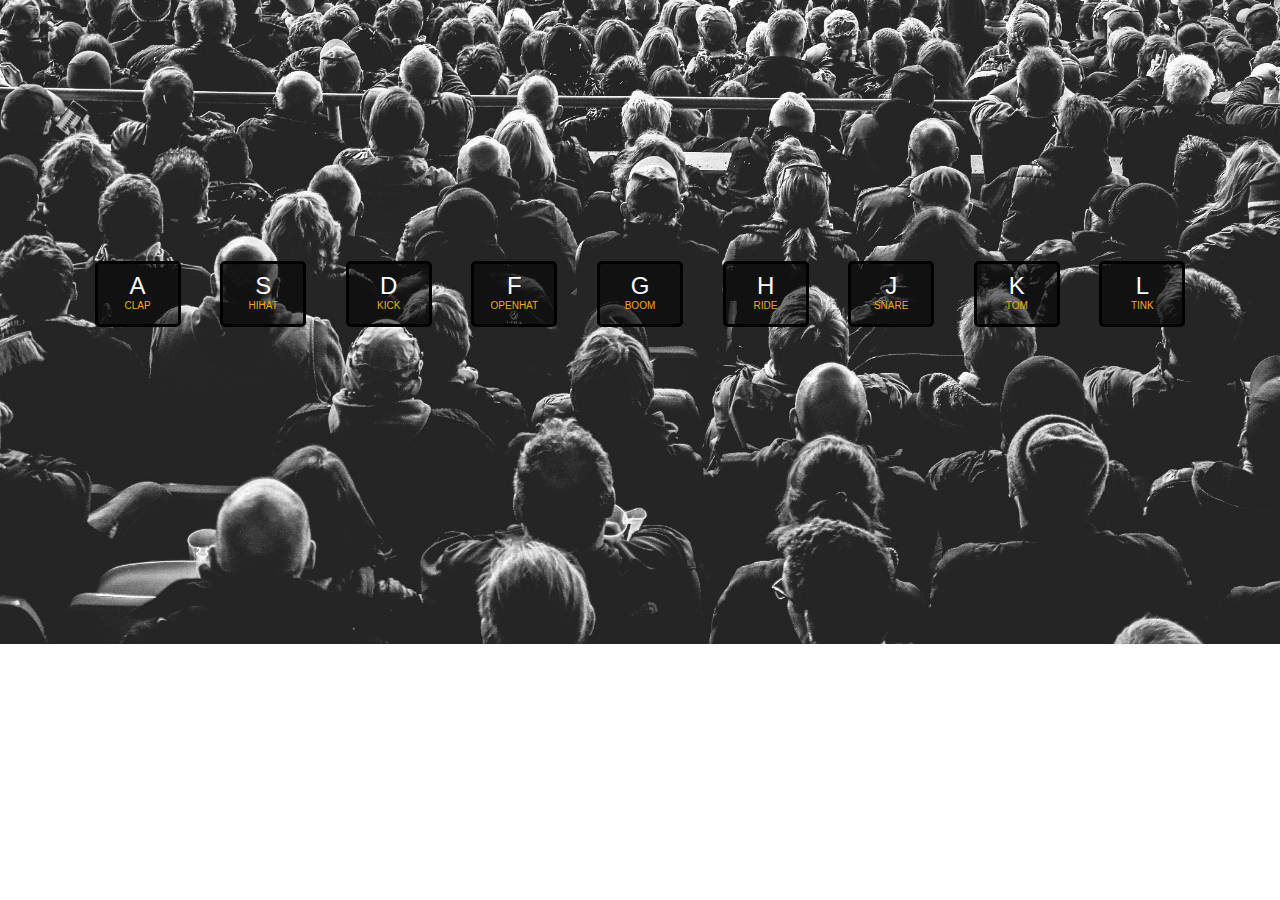
<file: index.html>
<!DOCTYPE html>
<html lang="en">
<head>
    <meta charset="UTF-8">
    <meta http-equiv="X-UA-Compatible" content="IE=edge">
    <meta name="viewport" content="width=device-width, initial-scale=1.0">
    <title>Drumkit</title>
    <link rel="stylesheet" href="css/style1.css">
</head>
<body>
    <div id="width-container">
   
                  <!-- audio containers  -->
        <audio>
            <source src="sounds/clap.wav" type="audio/wav">
          </audio>
        <audio>
            <source src="sounds/hihat.wav" type="audio/wav">
          </audio>
        <audio>
            <source src="sounds/kick.wav" type="audio/wav">
          </audio>
        <audio>
            <source src="sounds/openhat.wav" type="audio/wav">
          </audio>
        <audio>
            <source src="sounds/boom.wav" type="audio/wav">
          </audio>
        <audio>
            <source src="sounds/ride.wav" type="audio/wav">
          </audio>
        <audio>
            <source src="sounds/snare.wav" type="audio/wav">
          </audio>
        <audio>
            <source src="sounds/tom.wav" type="audio/wav">
          </audio>
        <audio>
            <source src="sounds/tink.wav" type="audio/wav">
          </audio>


                 <!-- button containers  -->

      

          <div class="button-container">
            <h2>A</h2>
             <h5>CLAP</h5>
          </div>
          <div class="button-container">
            <h2>S</h2>
             <h5>HIHAT</h5>
          </div>
          <div class="button-container">
            <h2>D</h2>
             <h5>KICK</h5>
          </div>
          <div class="button-container">
            <h2>F</h2>
             <h5>OPENHAT</h5>
          </div>
          <div class="button-container">
            <h2>G</h2>
             <h5>BOOM</h5>
          </div>
          <div class="button-container">
            <h2>H</h2>
             <h5>RIDE</h5>
          </div>
          <div class="button-container">
            <h2>J</h2>
             <h5>SNARE</h5>
          </div>
          <div class="button-container">
            <h2>K</h2>
             <h5>TOM</h5>
          </div>
          <div class="button-container">
            <h2>L</h2>
             <h5>TINK</h5>
          </div>
    </div>

                    <!-- Javascript -->

    <script src="js/drumkit.js"></script>
</body>
</html>
</file>
<file: css/style1.css>
body{
    background-image: url(../images/background.jpg);
    font-family: 'Segoe UI', Tahoma, Geneva, Verdana, sans-serif;
    background-position: 52% 40%;
    background-size: cover;
    background-repeat: no-repeat;
  
    
}


#width-container{
    width: 1170px;
    margin: auto;
    display: flex;
    justify-content: space-evenly;
    padding-top:20%;
}

.button-container{
    width: 80px;
    height: 60px;
    background-color: #00000085;
    border-radius: 5px;
    color: #ffffff;
    display: flex;
    justify-content: center;
    flex-direction: column;
    align-items: center;
    border: 3px solid #000000;
   
}

.button-container h2{
    margin: 0px;
    font-weight: 400;
}

.button-container h5{
    margin: 0px;
    color: rgb(236, 173, 13);
    margin-bottom: 5px;
    font-weight: 500;
    font-size: 10px;
}
</file>
